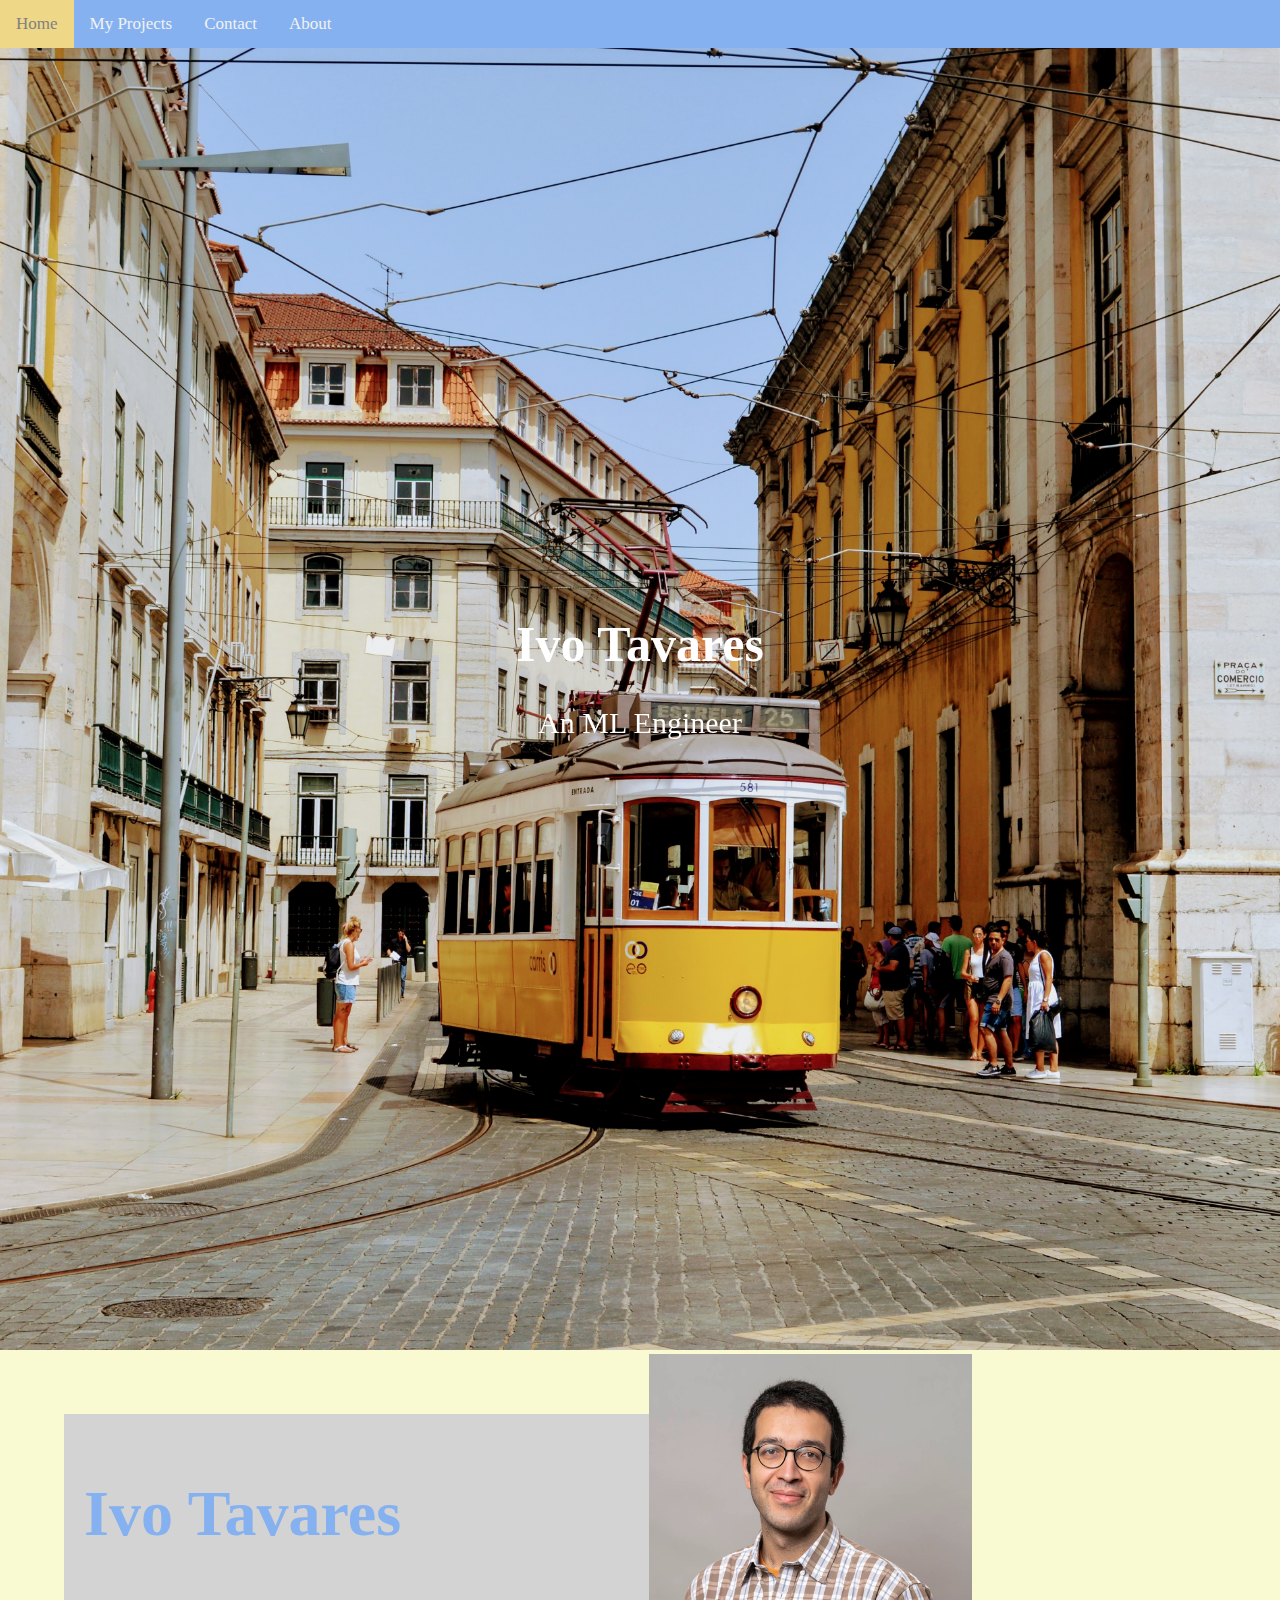
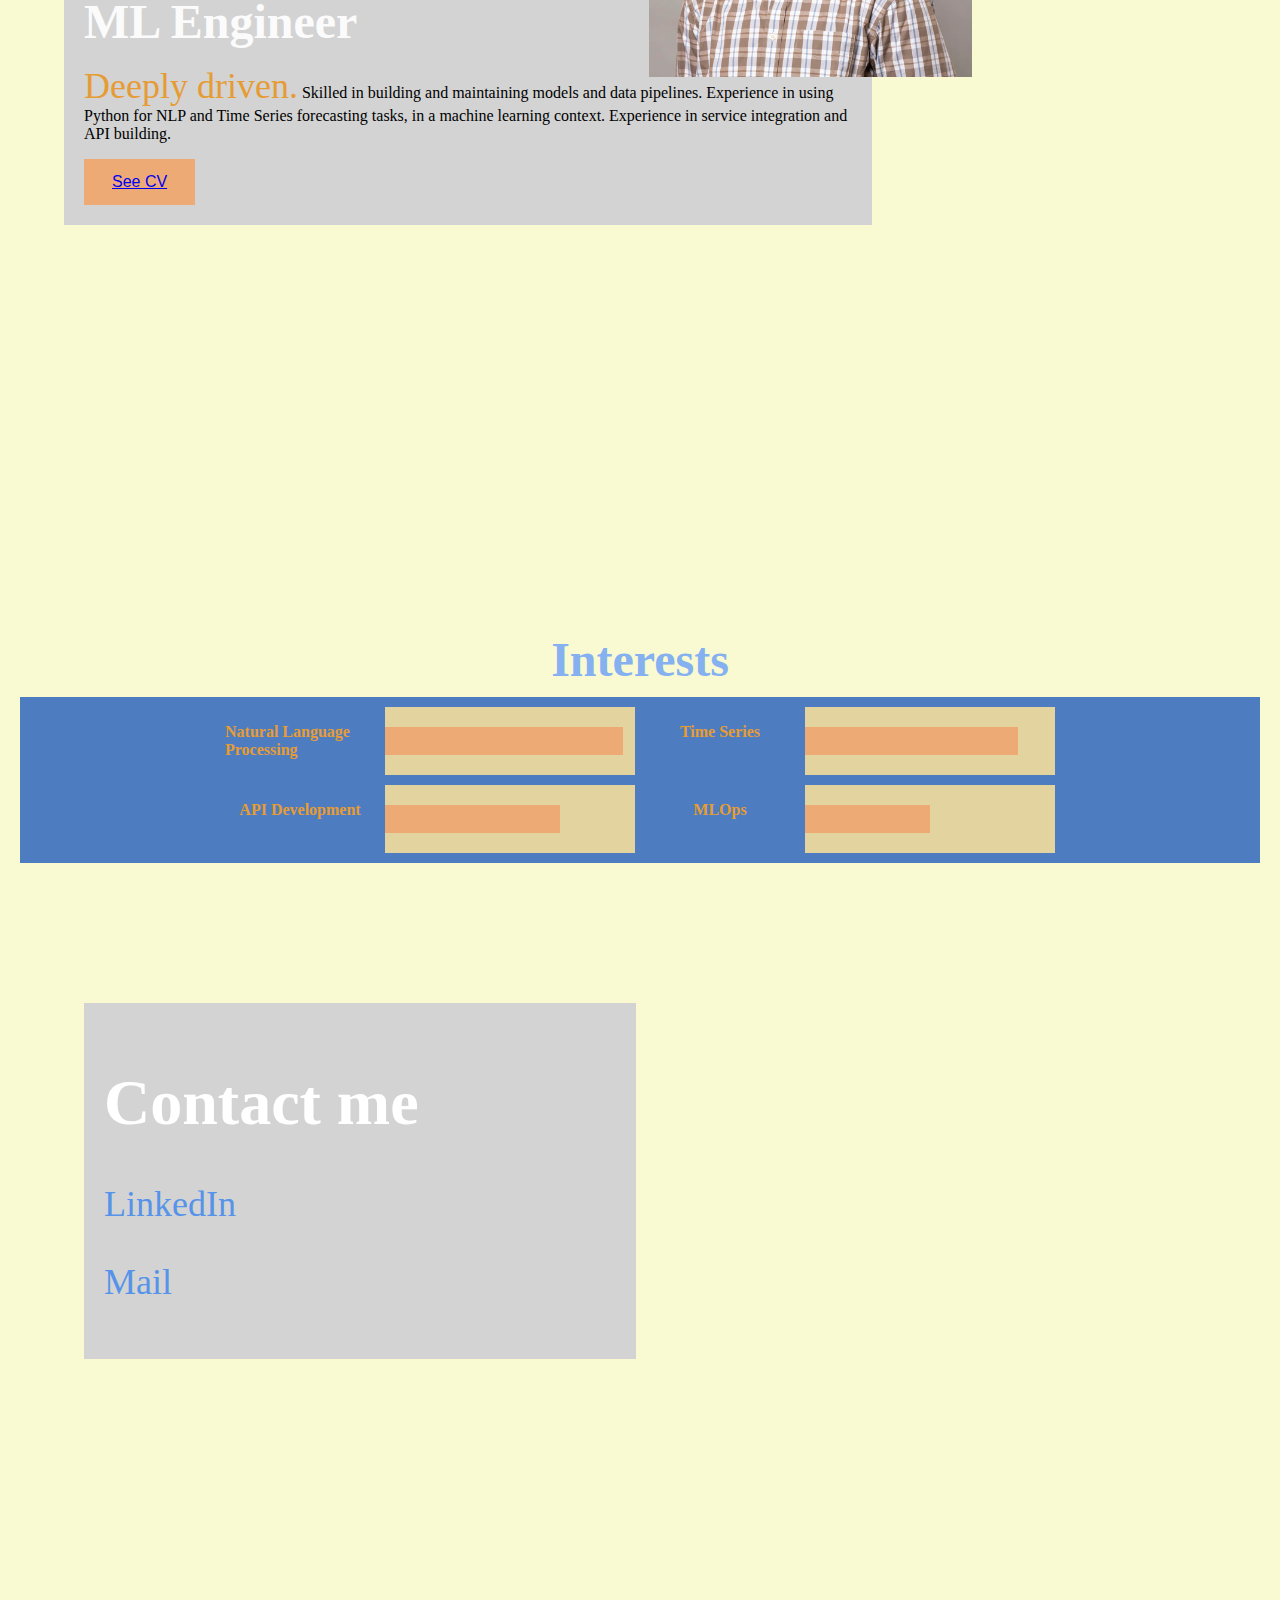
<file: index.html>
<html><head>
    <!-- Standard Meta -->
    <meta charset="utf-8">
    <meta http-equiv="X-UA-Compatible" content="IE=edge,chrome=1">
    <meta name="viewport" content="width=device-width, initial-scale=1.0, maximum-scale=1.0">
    <!-- Site Properities -->
    <link rel="stylesheet" href="https://cdnjs.cloudflare.com/ajax/libs/font-awesome/4.7.0/css/font-awesome.min.css">    
    <link rel="stylesheet" type="text/css" href="static/css/main.css">
  </head>
<body>
  <div id= "myTopnav" class="topnav">
    <a class="active" href="">Home</a>
    <a href="my_projects.html">My Projects</a>
    <a href="#contact">Contact</a>
    <a href="#about">About</a>
    <a href="javascript:void(0);" class="icon" onclick="myFunction()">
      <i class="fa fa-bars"></i>
    </a>
  </div>
  <div class="hero-image">
    <div class="hero-text">
        <h1 style="font-size:50px">Ivo Tavares</h1>
        <p>An ML Engineer</p>
    </div>
  </div>
    <!-- Short Presentation Section -->
  <div id="about" class="container" style="background-color: lightgoldenrodyellow">
    <!-- #CAC9AD  #A9C8F4  #96998E  #E6E2BF  #EED787-->
    <div class="row"  height="90">
      <div class="column-bio-text">
        <h1 class="xlarge-font" style="color:#85b1f0;"><b>Ivo Tavares</b></h1>
        <h1 class="large-font" style="color:#fbfbfb;"><b>ML Engineer</b></h1>
        <p><span style="font-size:36px;color:#E69C34;">Deeply driven.</span> Skilled in building and maintaining models and data pipelines.
          Experience in using Python for NLP and Time Series forecasting tasks, in a machine learning context.
          Experience in service integration and API building.</p>
        <button class="button">
          <a href="cv/CV_Ivo_Tavares_04_11.pdf">See CV</a>
        </button>
        <div class="column-bio-pic">
          <img src="static/images/itavares.jpg">
        </div>
      </div>
      
    </div>
  </div>
  <!-- Interests Section -->
  <div class="container-interests" style="background-color: lightgoldenrodyellow">
    <h3 class="large-font" style="color:#85b1f0; text-align: center;">Interests</h3>
    <div class="grid-container">
      <p class="w3-wide grid-text">Natural Language Processing</p>
      <div class="w3-orange">
        <div class="w3-dark-orange" style="height:28px;width:95%"></div>
      </div>
      <p class="w3-wide grid-text">Time Series</p>
      <div class="w3-orange">
        <div class="w3-dark-orange" style="height:28px;width:85%"></div>
      </div>
      <p class="w3-wide grid-text">API Development</p>
      <div class="w3-orange">
        <div class="w3-dark-orange" style="height:28px;width:70%"></div>
      </div>
      <p class="w3-wide grid-text">MLOps</p>
      <div class="w3-orange">
        <div class="w3-dark-orange" style="height:28px;width:50%"></div>
      </div>
    </div>
    <br></br>
  </div>

<!-- Contact Section -->
  <div id="contact" class="container" style="background-color: lightgoldenrodyellow">
    <div class="row">
      <div class="column-66">
        <div class="column-33">
          <h1 class="xlarge-font" style="color: rgb(255, 255, 255);"><b>Contact me</b></h1>
          <!-- <h1 class="large-font" style="color:#D5D1C8;"><b>Why buy it?</b></h1> -->
          <p style="font-size:36px">
            <a class="href" href="https://linkedin.com/in/ivo-tavares-76781b1b9">LinkedIn</a>
          </p> 
          <p style="font-size:36px">
            <a class="href" href="mailto:ivo.a.v.tavares@gmail.com">Mail</a>
          </p> 
        </div>
    </div>
  </div>

  <script>
    function myFunction() {
      var x = document.getElementById("myTopnav");
      if (x.className === "topnav") {
        x.className += " "+"responsive";
      } else {
        x.className = "topnav";
      }
    }
  </script>
</body>
</html>
</file>
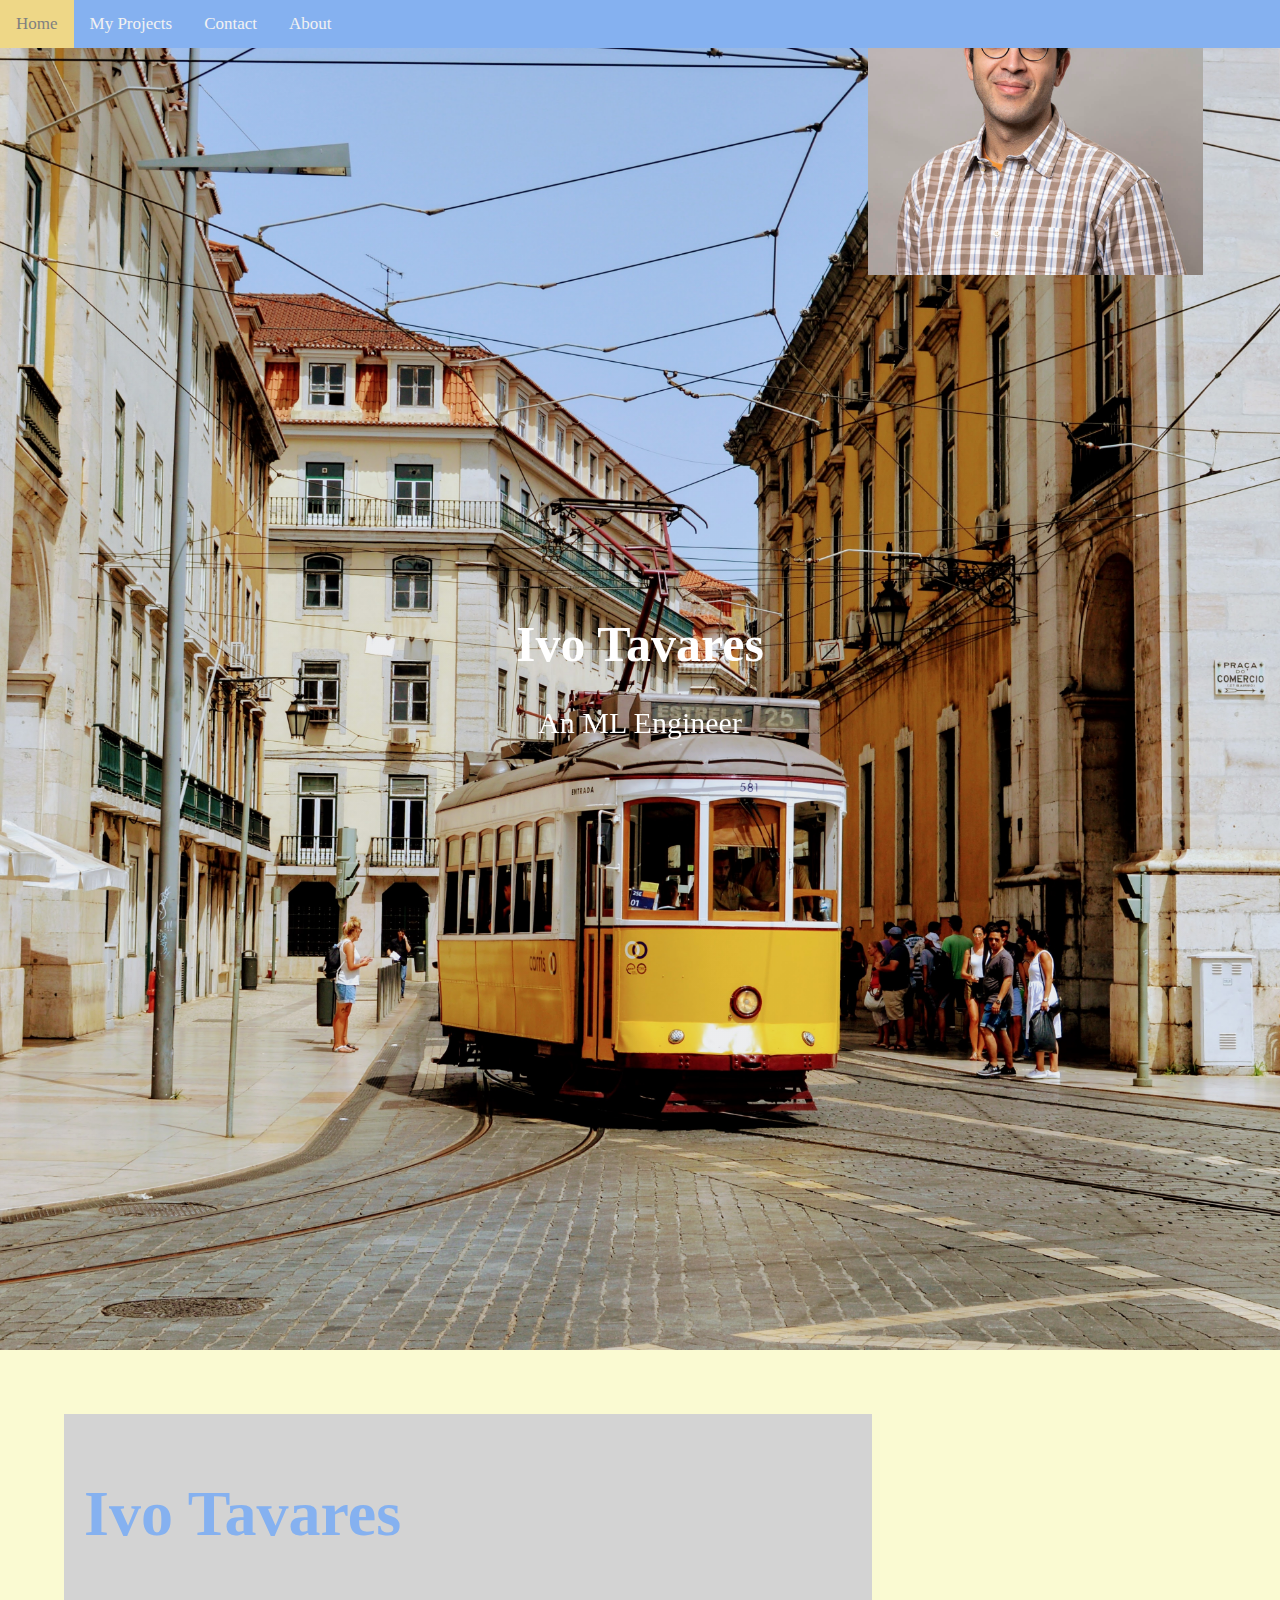
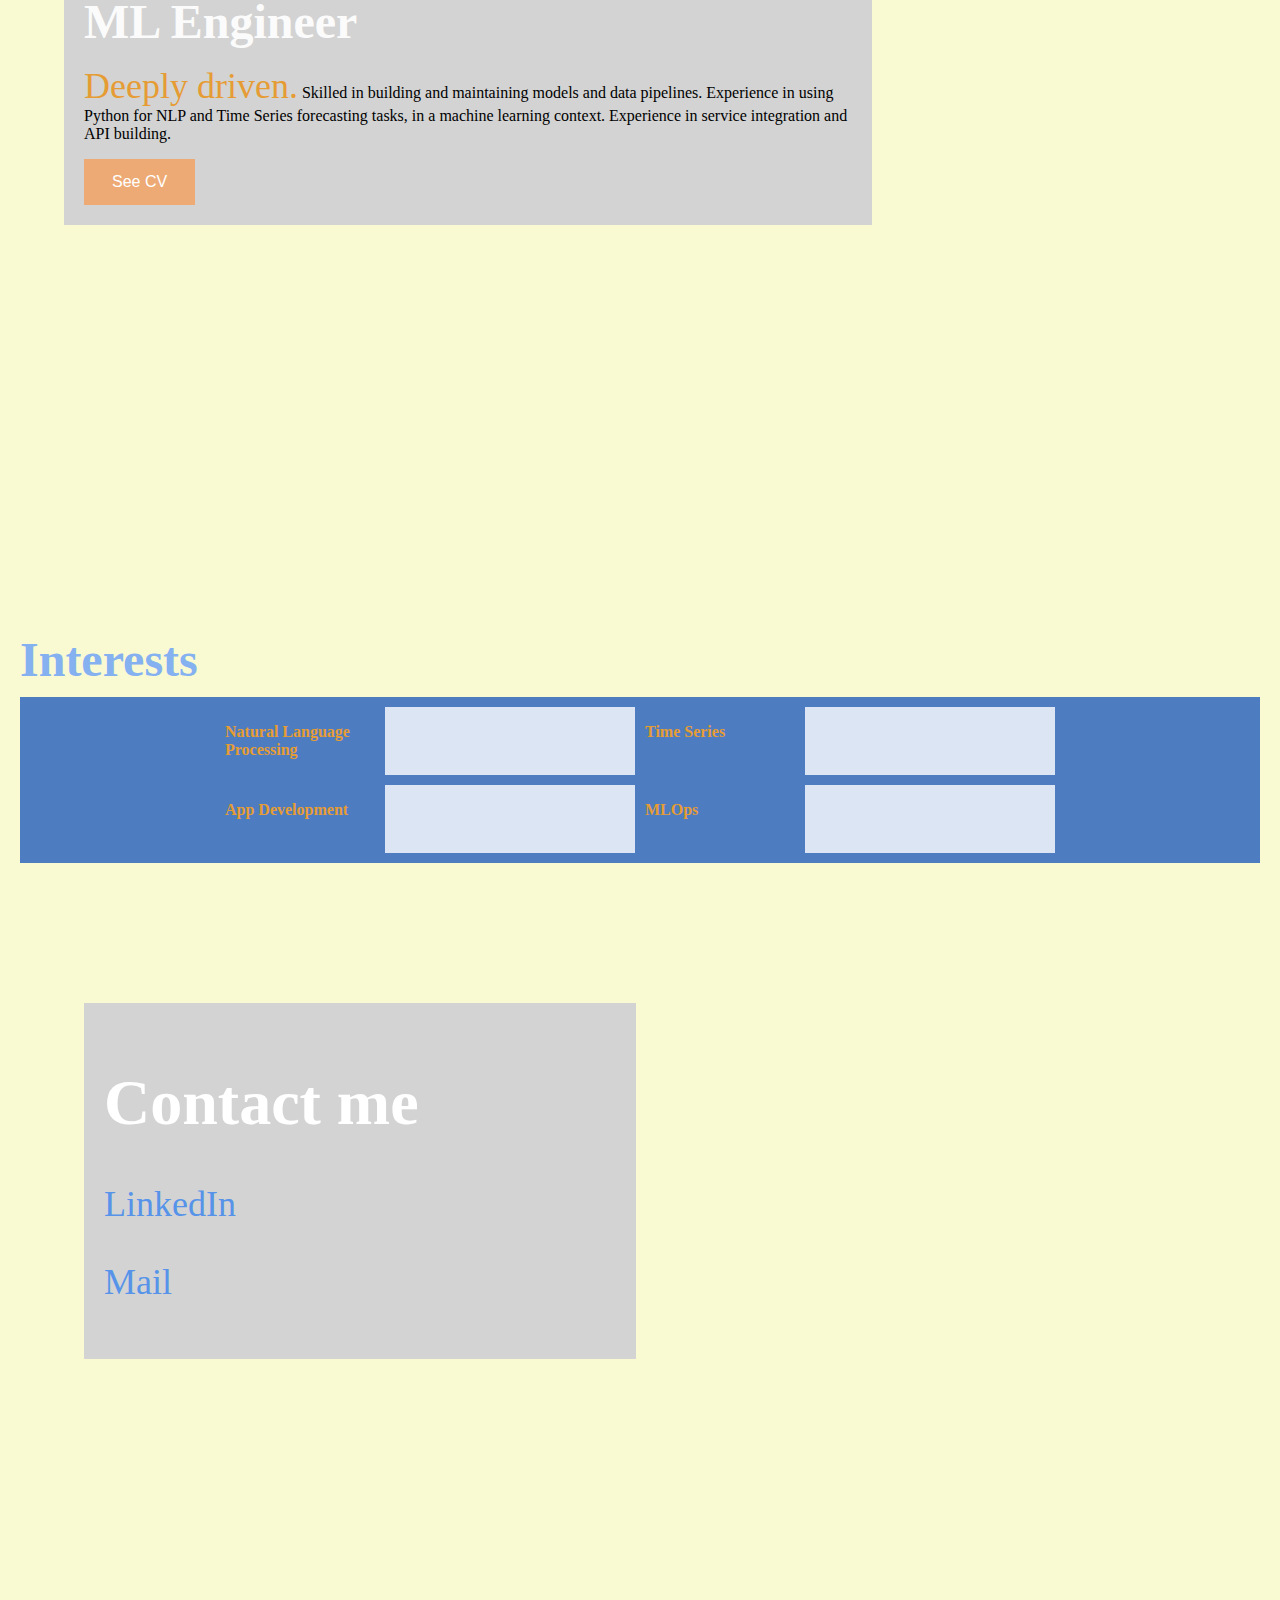
<file: main.html>
<html><head>
    <!-- Standard Meta -->
    <meta charset="utf-8">
    <meta http-equiv="X-UA-Compatible" content="IE=edge,chrome=1">
    <meta name="viewport" content="width=device-width, initial-scale=1.0, maximum-scale=1.0">
    <!-- Site Properities -->
    <title>I'm Ivo Tavares.</title>
    <!--meta name="twitter:image" content=""-->
    <link rel="stylesheet" type="text/css" href="static/css/main.css">
</head>
<body>
  <div class="topnav">
    <a class="active" href="">Home</a>
    <a href="my_projects.html">My Projects</a>
    <a href="#contact">Contact</a>
    <a href="#about">About</a>
  </div>
  <div class="hero-image">
    <div class="hero-text">
        <h1 style="font-size:50px">Ivo Tavares</h1>
        <p>An ML Engineer</p>
    </div>
  </div>
    <!-- Short Presentation Section -->
  <div class="container" style="background-color: lightgoldenrodyellow">
    <!-- #CAC9AD  #A9C8F4  #96998E  #E6E2BF  #EED787-->
    <div class="row"  height="90">
      <div class="column-bio-text">
        <h1 class="xlarge-font" style="color:#85b1f0;"><b>Ivo Tavares</b></h1>
        <h1 class="large-font" style="color:#fbfbfb;"><b>ML Engineer</b></h1>
        <p><span style="font-size:36px;color:#E69C34;">Deeply driven.</span> Skilled in building and maintaining models and data pipelines.
          Experience in using Python for NLP and Time Series forecasting tasks, in a machine learning context.
          Experience in service integration and API building.</p>
        <button class="button">See CV</button>
      </div>
      <div class="column-bio-pic">
          <img src="static/images/itavares.jpg" width="335" height="471">
      </div>
    </div>
  </div>
  <!-- Interests Section -->
  <div class="container-interests" style="background-color: lightgoldenrodyellow">
    <h3 class="large-font" style="color:#85b1f0;">Interests</h3>
    <div class="grid-container">
      <p class="w3-wide" style="color:#E69C34;">Natural Language Processing</p>
      <div class="w3-white">
        <div class="w3-dark-grey" style="height:28px;width:95%"></div>
      </div>
      <p class="w3-wide" style="color:#E69C34;">Time Series</p>
      <div class="w3-white">
        <div class="w3-dark-grey" style="height:28px;width:85%"></div>
      </div>
      <p class="w3-wide" style="color:#E69C34;">App Development</p>
      <div class="w3-white">
        <div class="w3-dark-grey" style="height:28px;width:70%"></div>
      </div>
      <p class="w3-wide" style="color:#E69C34;">MLOps</p>
      <div class="w3-white">
        <div class="w3-dark-grey" style="height:28px;width:50%"></div>
      </div>
    </div>
    <br></br>
  </div>

<!-- Contact Section -->
  <div class="container" style="background-color: lightgoldenrodyellow">
    <div class="row">
      <div class="column-66">
        <div class="column-33">
          <h1 class="xlarge-font" style="color: rgb(255, 255, 255);"><b>Contact me</b></h1>
          <!-- <h1 class="large-font" style="color:#D5D1C8;"><b>Why buy it?</b></h1> -->
          <p style="font-size:36px">
            <a class="href" href="https://linkedin.com/in/ivo-tavares-76781b1b9">LinkedIn</a>
          </p> 
          <p style="font-size:36px">
            <a class="href" href="mailto:ivo.a.v.tavares@gmail.com">Mail</a>
          </p> 
        </div>
    </div>
  </div>
</body></html>
</file>
<file: static/css/main.css>
body{
  margin: 0;
}
.topnav {
  overflow: hidden;
  /* background-color: rgb(148, 148, 148); */
  background-color: #85b1f0;
  position: fixed; /* Set the navbar to fixed position */
  top: 0; /* Position the navbar at the top of the page */
  width: 100%; /* Full width */
  z-index:1000;/*add z-index*/
  left: 0;
}

.topnav a {
  float: left;
  display: block;
  color: #f2f2f2;
  text-align: center;
  padding: 14px 16px;
  text-decoration: none;
  font-size: 17px;
}

.topnav a:hover {
  background-color: #ddd;
  color: #bcaa6c;
}

.topnav a.active {
  background-color: #EED787;
  color: grey;
}

.topnav .icon {
  display: none;
}

.hero-image {
  /* linear-gradient(rgba(0, 0, 0, 0.25), rgba(0, 0, 0, 0.25)), */
  background-image:  linear-gradient(rgba(0, 0, 0, 0.05), rgba(0, 0, 0, 0.05)),url("../images/aayush-gupta_Lisbon_Tram.jpg");
  height: 150%;
  width: auto;
  background-position: center;
  background-repeat: no-repeat;
  background-size: cover;
  position: relative;
}

.hero-text {
  text-align: center;
  position: absolute;
  font-size: 30px;
  top: 50%;
  left: 50%;
  transform: translate(-50%, -50%);
  color: #000000;
  /* mix-blend-mode: difference; */
  filter: invert(1) contrast(9);
  
}

.container {
  padding: 64px 64px 30px 64px;
  height: 80%;
}

.container-interests {
  padding: 20px;
  height: max-content;
}

.grid-text {
  display: grid;
  /* align-items: center; */
  justify-items: center;
}

/* Add a left margin to the "page content" that matches the width of the sidebar (120px) */
.w3-wide{font-weight: bold;color:#E69C34;}
.w3-orange{color:#EDAA75!important;background-color:#E3D49F!important}
.w3-dark-orange{color:#fff!important;background-color:#EDAA75!important}

.grid-container {
  display: grid;
  grid-template-columns: 150px 250px 150px 250px;
  gap: 10px;
  background-color: #4d7dc0;
  padding: 10px;
  align-content: center;
  justify-content: center; 
}

.grid-container > div {
  background-color: rgba(255, 255, 255, 0.8);
  padding: 20px 0;
  font-size: 30px;
}


/* .row:after {
  content: "";
  display: block;
  clear: both;
} */

.column-bio-text {
  float: left;
  width: 66.66666%;
  padding: 20px;
  background-color: lightgrey;
  position: relative;
}

.column-bio-pic{
  float: right;
  width: 40%;
  height: auto;
  /* padding: 20px; */
  position: absolute;/*#relative;*/
  top: -60px;
  right: -100px;
}

.column-66 {
  float: left;
  width: 66.66666%;
  padding: 20px;
}

.column-33 {
  float: left;
  width: 66.66666%;
  padding: 20px;
  background-color: lightgrey;
}

.large-font {
  font-size: 48px;
  margin-bottom: 10px
}

.xlarge-font {
  font-size: 64px
}

.button {
  border: none;
  color: white;
  padding: 14px 28px;
  font-size: 16px;
  cursor: pointer;
  /* background-color: #04AA6D; */
  background-color: #EDAA75;
}

img {
  display: block;
  height: auto;
  max-width: 100%;
}


.href:link {
  color: #5693e9;
  background-color: transparent;
  text-decoration: none;
}

.href:visited {
  color: #e6bf30;
  background-color: transparent;
  text-decoration: none;
}

.href:hover {
  color: #e99351;
  background-color: transparent;
  text-decoration: none;
}

.href:active {
  color: yellow;
  background-color: transparent;
  text-decoration: underline;
}

@media screen and (max-width: 1000px) {

  .large-font {
    margin: 20px;
  }

  .column-66,
  .column-33 {
    width: auto;
    padding: 20px;
  }
  .column-bio-text{
    width: 100%;
    text-align: center;
  }
  .column-bio-pic {
    margin: auto;
    width: 20%;
    height:auto;
    /* position: relative;*/
    top: -30px;
    right: 20px; 
  }
  .container-interests {
    padding: 40px 20px 20px 20px;
    height: max-content;
  }
  .grid-container{
    display: grid;
    width: auto;
    gap: 10px;
    background-color: #4d7dc0;
    padding: 10px;
    position: relative;
    grid-template-columns: repeat(auto-fit, minmax(300px, 1fr));
  }
  .grid-text {
    display: grid;
    align-items: center;
    justify-items: center;
  }
  .hero-image {
    /* linear-gradient(rgba(0, 0, 0, 0.25), rgba(0, 0, 0, 0.25)), */
    background-image:  linear-gradient(rgba(0, 0, 0, 0.05), rgba(0, 0, 0, 0.05)),url("../images/aayush-gupta_Lisbon_Tram.jpg");
    height: 100%;
    width: auto;
    background-position: center;
    background-repeat: no-repeat;
    /* background-size: cover; */
    position: relative;
  }
  .w3-orange,.w3-dark-orange,.w3-wide{
    width: 100%;
    height: auto;
  }
  .topnav a:not(:first-child) {display: none;}
  .topnav a.icon {
    float: right;
    display: block;
  }
  .topnav.responsive {
    /* top: 0; Position the navbar at the top of the page */
    z-index:1000;
    overflow: hidden; 
    position: fixed;
    width: 100%; /* Full width */
  }
  
  .topnav.responsive a {
    float: none;
    display: block;
    text-align: left;
    /* background-color: #EED787; */
    color: grey;
    padding: 14px 16px;
    z-index:1000;
  }
  .topnav.responsive .icon {
    position: absolute;
    right: 0;
    top: 0;
  }
  
}
</file>
